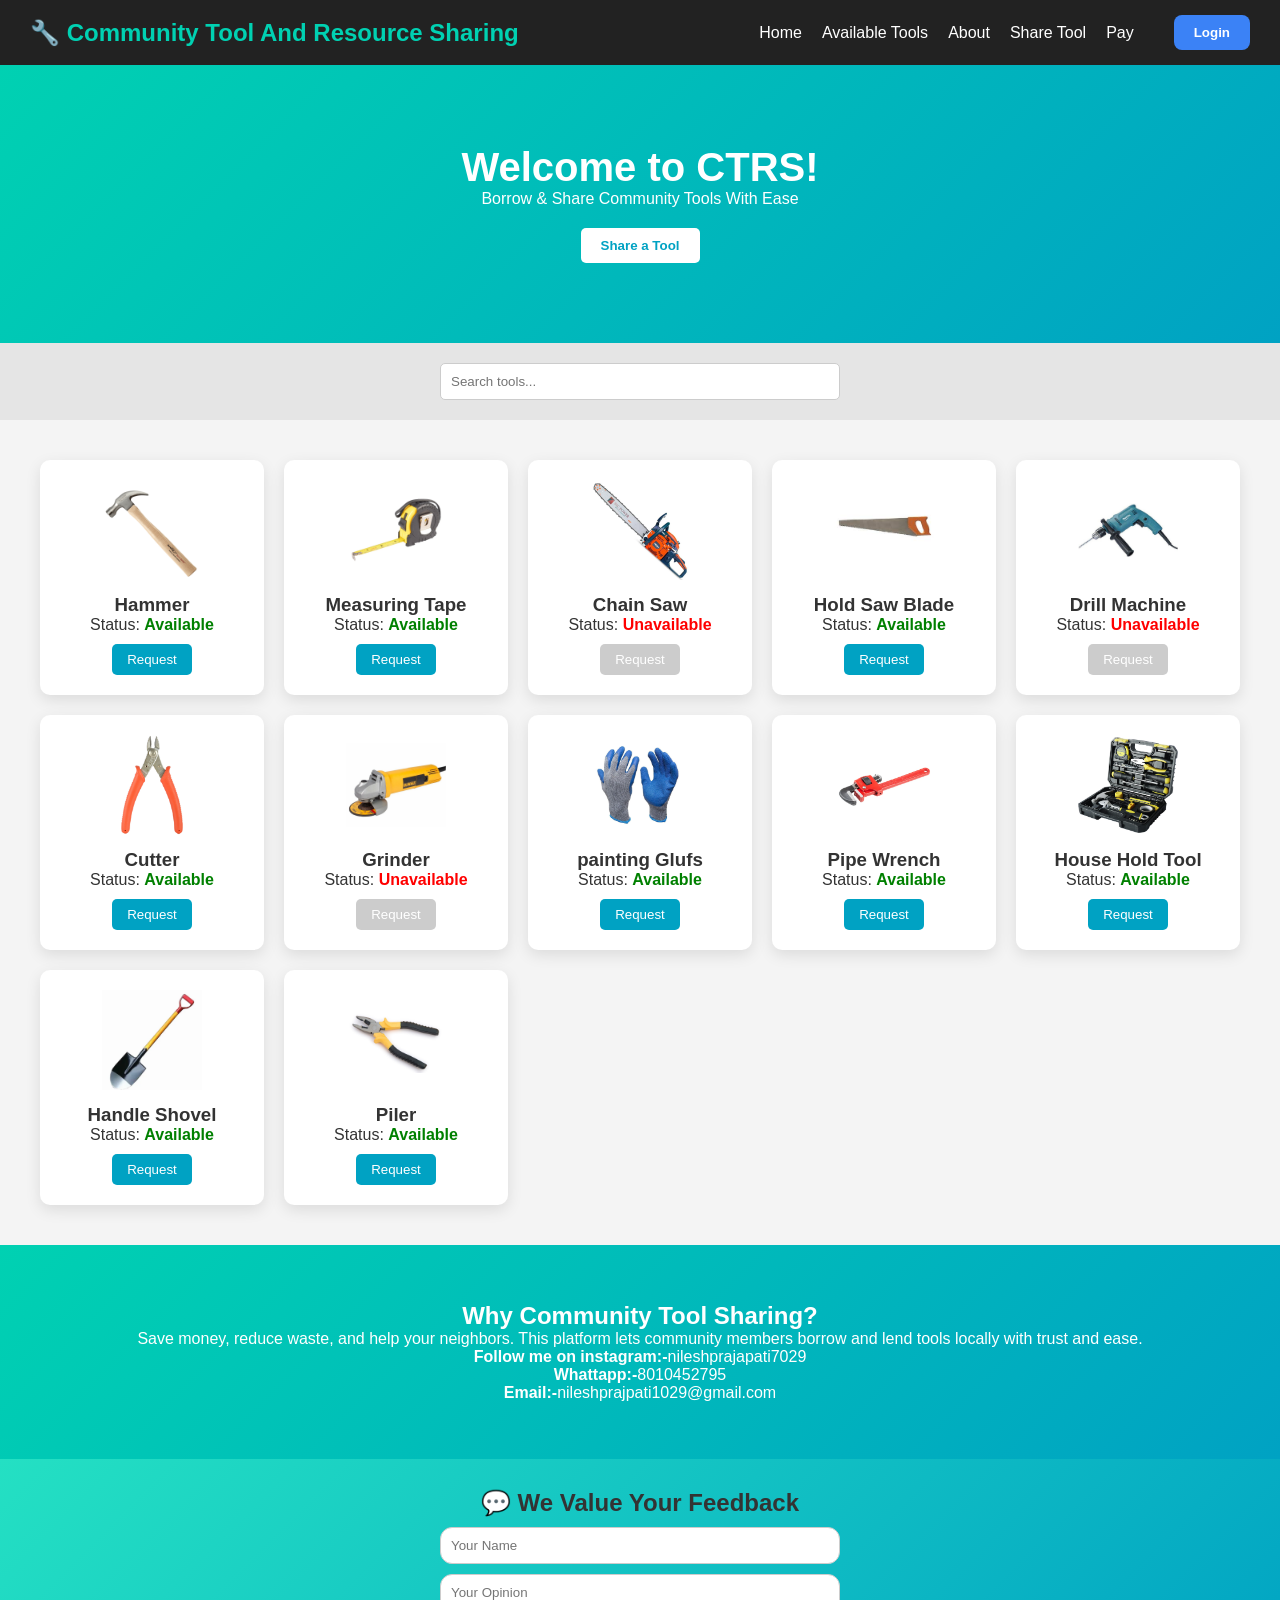
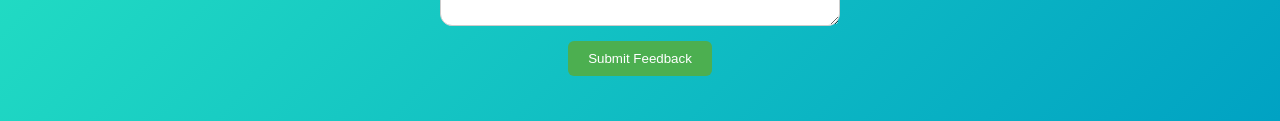
<file: index.html>
<!DOCTYPE html>
<html lang="en">
<head>
  <meta charset="UTF-8" />
  <meta name="viewport" content="width=device-width, initial-scale=1.0"/>
  <title>Community Tool Sharing</title>
<style>
  * {
  margin: 0;
  padding: 0;
  box-sizing: border-box;
  font-family: 'Segoe UI', sans-serif;
}

body {
  background: #f4f4f4;
  color: #333;
  overflow-x: hidden;
}

img {
  max-width: 100%;
  height: auto;
}

/* ================= NAVBAR ================= */
.navbar {
  background: #222;
  padding: 15px 30px;
  display: flex;
  justify-content: space-between;
  align-items: center;
  position: sticky;
  top: 0;
  z-index: 100;
  flex-wrap: wrap;
}

.navbar .logo {
  color: #00d1b2;
  font-size: 24px;
  font-weight: bold;
}

.nav-links {
  list-style: none;
  display: flex;
  align-items: center;
  flex-wrap: wrap;
}

.nav-links li {
  margin-left: 20px;
}

.nav-links a {
  color: #fff;
  text-decoration: none;
  transition: 0.3s;
}

.nav-links a:hover {
  color: #00d1b2;
}

/* ================= HERO ================= */
.hero {
  background: linear-gradient(135deg, #00d1b2, #00a2c3);
  color: white;
  padding: 80px 20px;
  text-align: center;
}

.hero h1 {
  font-size: 2.5rem;
}

.hero button {
  margin-top: 20px;
  padding: 10px 20px;
  border: none;
  background: #fff;
  color: #00a2c3;
  border-radius: 5px;
  font-weight: bold;
  cursor: pointer;
}

/* ================= FILTER ================= */
.filter {
  padding: 20px;
  text-align: center;
  background: #e5e5e5;
}

.filter input {
  padding: 10px;
  width: 90%;
  max-width: 400px;
  border-radius: 5px;
  border: 1px solid #ccc;
}

/* ================= TOOL LIST ================= */
.tool-list {
  display: grid;
  grid-template-columns: repeat(auto-fit, minmax(220px, 1fr));
  gap: 20px;
  padding: 40px;
}

/* FIXED: removed flex conflict */
.tool-container {
  display: grid;
  grid-template-columns: repeat(3, 1fr);
  gap: 20px;
  padding: 20px;
}

/* CARD */
.tool-card {
  background: #fff;
  border-radius: 10px;
  box-shadow: 0 5px 15px rgba(0,0,0,0.1);
  padding: 20px;
  text-align: center;
  transition: 0.3s;
}

.tool-card:hover {
  transform: translateY(-5px);
  box-shadow: 0 10px 20px rgba(0,0,0,0.15);
}

.tool-card img {
  width: 100px;
  height: 100px;
  object-fit: contain;
  margin-bottom: 10px;
}

/* STATUS */
.available {
  color: green;
  font-weight: bold;
}

.unavailable {
  color: red;
  font-weight: bold;
}

/* BUTTON */
.request-btn {
  margin-top: 10px;
  padding: 8px 15px;
  border: none;
  background: #00a2c3;
  color: #fff;
  border-radius: 5px;
  cursor: pointer;
}

.request-btn:disabled {
  background: #ccc;
  cursor: not-allowed;
}

/* ================= ABOUT ================= */
.about {
  background: linear-gradient(135deg, #00d1b2, #00a2c3);
  padding: 57px 20px;
  text-align: center;
  color: white;
}

/* ================= MODAL ================= */
.modal {
  display: none;
  position: fixed;
  top: 0;
  left: 0;
  width: 100%;
  height: 100%;
  background: rgba(0,0,0,0.5);
  justify-content: center;
  align-items: center;
}

.modal-content {
  background: white;
  padding: 30px;
  border-radius: 10px;
  width: 90%;
  max-width: 400px;
}

.modal-content input,
.modal-content textarea {
  width: 100%;
  padding: 10px;
  margin: 10px 0;
  border-radius: 5px;
  border: 1px solid #ccc;
}

.modal-content button {
  width: 100%;
  padding: 10px;
  background: #00a2c3;
  color: white;
  border: none;
  border-radius: 5px;
}

.close-btn {
  position: absolute;
  right: 20px;
  top: 15px;
  cursor: pointer;
  font-size: 24px;
  color: #333;
}

/* ================= FEEDBACK ================= */
.feedback {
  padding: 30px;
  background: linear-gradient(135deg, #24e0c3, #00a2c3);
  text-align: center;
}

/* FIXED: removed margin-left issues */
.feedback form input,
.feedback form textarea {
  width: 90%;
  max-width: 400px;
  padding: 10px;
  margin: 10px auto;
  display: block;
  border: 1px solid #ccc;
  border-radius: 12px;
}

.feedback button {
  padding: 10px 20px;
  margin: 15px auto;
  display: block;
  background: #4CAF50;
  color: white;
  border: none;
  border-radius: 6px;
  cursor: pointer;
}

.feedback button:hover {
  background: #45a049;
}

/* ================= RESPONSIVE ================= */

/* Tablet */
@media (max-width: 1024px) {
  .tool-list {
    grid-template-columns: repeat(2, 1fr);
    padding: 20px;
  }
}

/* Mobile */
@media (max-width: 768px) {

  .navbar {
    flex-direction: column;
    align-items: flex-start;
  }

  .nav-links {
    flex-direction: column;
    width: 100%;
    margin-top: 10px;
  }

  .nav-links li {
    margin: 10px 0;
  }

  .hero h1 {
    font-size: 1.8rem;
  }

  .tool-list {
    grid-template-columns: 1fr;
    padding: 15px;
  }

  .tool-card img {
    width: 80px;
    height: 80px;
  }
}

/* Small Mobile */
@media (max-width: 480px) {
  .hero {
    padding: 50px 15px;
  }

  .about {
    padding: 30px 15px;
  }
}
</style>
</head>
<body>

  <!-- Navigation -->
  <header>
    <nav class="navbar">
      <div class="logo">🔧 Community Tool And Resource Sharing </div>
      <ul class="nav-links">
        <li><a href="#home">Home</a></li>
        <li><a href="#tools">Available Tools</a></li>
        <li><a href="#about">About</a></li>
        <li><a href="register.html?next=share">Share Tool</a></li>
        <li><a href="payment.html?next=share">Pay</a></li>
        <button onclick="window.location.href='login.html'"loginUser()
        style="padding:10px 20px; border:none; border-radius:8px; margin-left:40px;
        background-color:#3b82f6;color:white; font-weight:bold; cursor:pointer;">
        Login
</button>
      </ul>
    </nav>
  </header>

  <!-- Hero Section -->
  <section id="home" class="hero">
    <h1>Welcome to CTRS!</h1>
    <p>Borrow & Share Community Tools With Ease</p>
    <button onclick="handleShareClick()">Share a Tool</button>
  </section>

</script>
  <!-- Tool Filter -->
  <section class="filter">
    <input type="text" id="searchBar" placeholder="Search tools..." oninput="filterTools()" />
  </section>

  <!-- Tool List -->
  <section id="tools" class="tool-list">
    <div class="tool-card">
      <img src="project tool images\prod_surestrike_nail_hammers_MRW16C_01_2000x2000.png" alt="Hammer" />
      <h3>Hammer</h3>
      <p>Status: <span class="available">Available</span></p>
      <button class="request-btn" onclick="window.location.href='user_detials.html'">Request</button>
    </div>
    <div class="tool-card">
      <img src="project tool images\measuring tape.webp" alt="Measuring Tape" />
      <h3>Measuring Tape</h3>
      <p>Status: <span class="available">Available</span></p>
      <button class="request-btn" onclick="window.location.href='user_detials.html'">Request</button>
    </div>
    <div class="tool-card">
      <img src="project tool images\5g2MCU6i1t1ln-xxlarge.webp" alt="Chain Saw " />
      <h3>Chain Saw</h3>
      <p>Status: <span class="unavailable">Unavailable</span></p>
      <button class="request-btn" disabled>Request</button>
    </div>
    <div class="tool-card">
      <img src="project tool images\images (1).jpg" alt="Hold Saw Blade " />
      <h3>Hold Saw Blade</h3>
      <p>Status: <span class="available">Available</span></p>
      <button class="request-btn" onclick="window.location.href='user_detials.html'">Request</button>

    </div>
    <div class="tool-card">
      <img src="project tool images\m0801b.jpg" alt="Drill Machine" />
      <h3>Drill Machine</h3>
      <p>Status: <span class="unavailable">Unavailable</span></p>
      <button class="request-btn" disabled>Request</button>
    </div>
    <div class="tool-card">
      <img src="project tool images\71zuvhcSVsL.jpg" alt="Cutter" />
      <h3>Cutter</h3>
      <p>Status: <span class="available">Available</span></p>
      <button class="request-btn" onclick="window.location.href='user_detials.html'">Request</button>
    </div>
    <div class="tool-card">
      <img src="project tool images\DW801-IN01_4.webp" alt="Grinder" />
      <h3>Grinder</h3>
      <p>Status: <span class="unavailable">Unavailable</span></p>
      <button class="request-btn" disabled>Request</button>
    </div>
    <div class="tool-card">
      <img src="project tool images\industrial-painting-hand-gloves.jpg" alt="Painting Glufs" />
      <h3>painting Glufs </h3>
      <p>Status: <span class="available">Available</span></p>
      <button class="request-btn" onclick="window.location.href='user_detials.html'">Request</button>
    </div>
    <div class="tool-card">
      <img src="project tool images\pipe wrench.webp" alt="Pipe Wrench" />
      <h3>Pipe Wrench</h3>
      <p>Status: <span class="available">Available</span></p>
      <button class="request-btn" onclick="window.location.href='user_detials.html'">Request</button>
    </div>
    <div class="tool-card">
      <img src="project tool images\house hold tool.jpg" alt="House hold Tool" />
      <h3>House Hold Tool</h3>
      <p>Status: <span class="available">Available</span></p>
      <button class="request-btn" onclick="window.location.href='user_detials.html'">Request</button>
    </div>
       <div class="tool-card">
      <img src="project tool images\handle shovels.webp" alt="Handle Shovel" />
      <h3>Handle Shovel</h3>
      <p>Status: <span class="available">Available</span></p>
      <button class="request-btn" onclick="window.location.href='user_detials.html'">Request</button>
    </div>
        <div class="tool-card">
      <img src="project tool images\piler.jpg" alt="Piler" />
      <h3>Piler</h3>
      <p>Status: <span class="available">Available</span></p>
      <button class="request-btn" onclick="window.location.href='user_detials.html'">Request</button>
    </div>
  </section>

  <!-- About Section -->
  <section id="about" class="about">
   <h2>Why Community Tool Sharing?</h2>

    <p>
      Save money, reduce waste, and help your neighbors. This platform lets community members borrow and lend tools locally with trust and ease.<br>

    <b>Follow me on instagram:-</b>nileshprajapati7029<br>
    <b> Whattapp:-</b>8010452795<br>
    <b>Email:-</b>nileshprajpati1029@gmail.com<br>
    </p>
  </section>
  <!-- Feedback Form -->
  <section id="feedback" class="feedback">
    <h2>💬 We Value Your Feedback</h2>
    <form id="feedbackForm">
      <input type="text" id="feedbackName" placeholder="Your Name" required />
      <textarea id="feedbackOpinion" placeholder="Your Opinion" required></textarea>
      <button type="submit">Submit Feedback</button>
    </form>
    <p id="feedbackMessage" style="color:green; font-weight:bold; margin-top:10px;"></p>
  </section>

  <!-- Share Tool Modal -->
  <div id="toolModal" class="modal" style="display: none;">
    <div class="modal-content">
      <span class="close-btn" onclick="closeModal()">×</span>
      <h2>Share Your Tool</h2>
      <form id="shareForm">
        <input type="text" placeholder="Tool Name" required />
        <input type="text" placeholder="Condition (e.g., Good, New)" required />
        <textarea placeholder="Description (Optional)"></textarea>
        <button type="submit">Submit</button>
      </form>
    </div>
  </div>

  <!-- JavaScript Logic -->

  <script>
    // Simulated login status — replace with real session/cookie check
    const isLoggedIn = localStorage.getItem("isLoggedIn") === "true";
    // Change this to true to simulate a logged-in user

    function handleShareClick() {
      if (!isLoggedIn) {
        window.location.href = "register.html?next=share";
      } else {
        openModal();
      }
    }

    function openModal() {
      document.getElementById("toolModal").style.display = "block";
    }

    function closeModal() {
      document.getElementById("toolModal").style.display = "none";
    }

    // Check if redirected from register with ?next=share
    window.onload = function () {
      const params = new URLSearchParams(window.location.search);
      if (params.get("next") === "share" && isLoggedIn) {
        openModal();
      }
    }

    // Placeholder for search
    function filterTools() {
      const input = document.getElementById("searchBar").value.toLowerCase();
      const tools = document.querySelectorAll(".tool-card");
      tools.forEach(tool => {
        const name = tool.querySelector("h3").textContent.toLowerCase();
        tool.style.display = name.includes(input) ? "block" : "none";
      });
    }
    document.getElementById("feedbackForm").addEventListener("submit", function(e) {
  e.preventDefault();
  document.getElementById("feedbackMessage").textContent = "Thank you for your feedback!";
  this.reset();
});
<!----Login Button-->

function loginUser() {
  alert("Login Successful!");
  window.location.href = "index.html"; // Redirect to homepage after login
}
  </script>

</body>
</html>
</file>
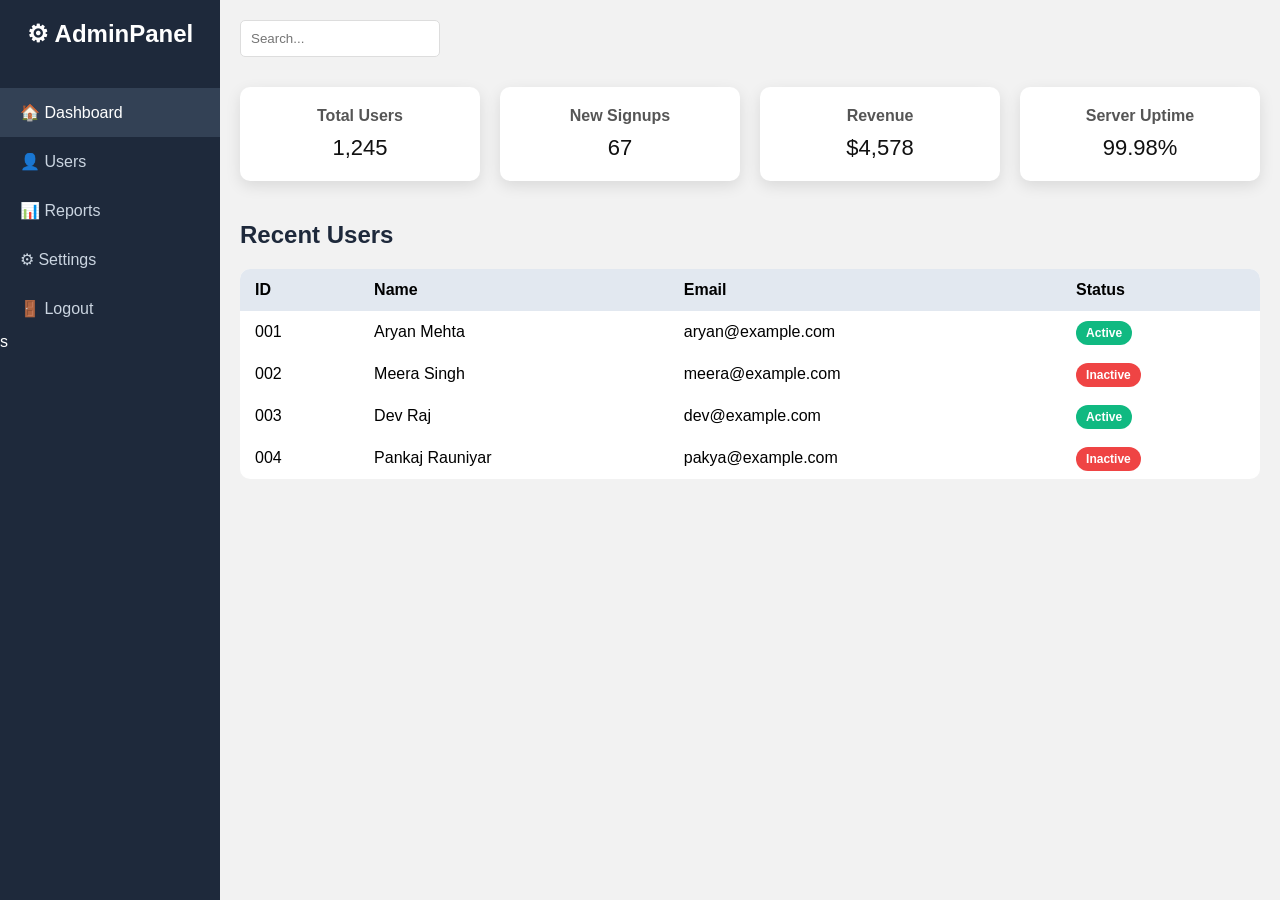
<file: admin panel.html>
<!DOCTYPE html>
<html lang="en">
<head>
  <meta charset="UTF-8" />
  <meta name="viewport" content="width=device-width, initial-scale=1.0"/>
  <title>Admin Dashboard Panel</title>
  <link rel="stylesheet" href="admin.css" />
  <script src="adminscript.js" defer></script>
</head>
<body>
  <div class="container">
    <aside class="sidebar">
      <div class="logo">⚙ AdminPanel</div>
      <nav>
        <a href="#" class="active">🏠 Dashboard</a>
        <a href="#">👤 Users</a>
        <a href="#">📊 Reports</a>
        <a href="#">⚙ Settings</a>
        <a href="#">🚪 Logout</a>s
      </nav>
    </aside>

    <main class="main-content">
      <header>
        <button class="toggle-btn" onclick="toggleSidebar()">☰</button>
        <input type="text" placeholder="Search..." class="search-input" />
      </header>

      <section class="dashboard">
        <div class="card">
          <h3>Total Users</h3>
          <p>1,245</p>
        </div>
        <div class="card">
          <h3>New Signups</h3>
          <p>67</p>
        </div>
        <div class="card">
          <h3>Revenue</h3>
          <p>$4,578</p>
        </div>
        <div class="card">
          <h3>Server Uptime</h3>
          <p>99.98%</p>
        </div>
      </section>

      <section class="table-section">
        <h2>Recent Users</h2>
        <table>
          <thead>
            <tr>
              <th>ID</th>
              <th>Name</th>
              <th>Email</th>
              <th>Status</th>
            </tr>
          </thead>
          <tbody>
            <tr>
              <td>001</td>
              <td>Aryan Mehta</td>
              <td>aryan@example.com</td>
              <td><span class="status active">Active</span></td>
            </tr>
            <tr>
              <td>002</td>
              <td>Meera Singh</td>
              <td>meera@example.com</td>
              <td><span class="status inactive">Inactive</span></td>
            </tr>
            <tr>
              <td>003</td>
              <td>Dev Raj</td>
              <td>dev@example.com</td>
              <td><span class="status active">Active</span></td>
            </tr>
            <tr>
              <td>004</td>
              <td>Pankaj Rauniyar </td>
              <td>pakya@example.com</td>
              <td><span class="status inactive">Inactive</span></td>
            </tr>
          </tbody>
        </table>
      </section>
    </main>
  </div>
</body>
</html>
</file>
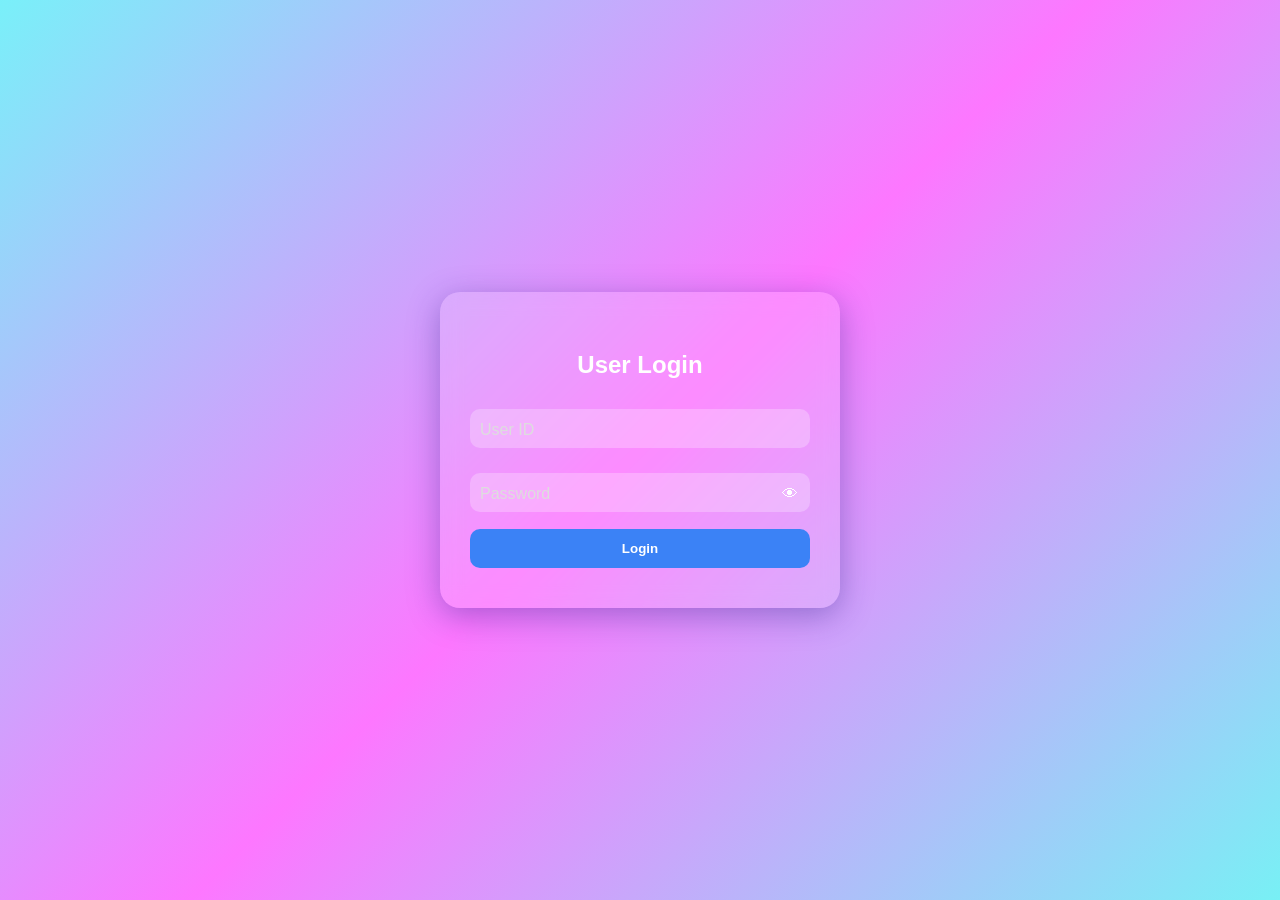
<file: login.html>
<!DOCTYPE html>
<html lang="en">
<head>
  <meta charset="UTF-8" />
  <meta name="viewport" content="width=device-width, initial-scale=1.0"/>
  <title>Login Portal</title>
  <style>
    * {
      box-sizing: border-box;
      font-family: 'Segoe UI', sans-serif;
    }

    body {
      background: linear-gradient(135deg, #79f0f9, #fd77ff, #78f0f5);
      height: 100vh;
      display: flex;
      justify-content: center;
      align-items: center;
      margin: 0;
    }

    .login-card {
      background: rgba(255, 255, 255, 0.15);
      border-radius: 20px;
      padding: 40px 30px;
      width: 100%;
      max-width: 400px;
      box-shadow: 0 8px 32px rgba(31, 38, 135, 0.37);
      backdrop-filter: blur(10px);
      color: #fff;
    }

    .login-card h2 {
      text-align: center;
      margin-bottom: 30px;
      color: #fff;
    }

    .input-group {
      position: relative;
      margin-bottom: 25px;
    }

    .input-group input {
      width: 100%;
      padding: 12px 10px;
      border: none;
      outline: none;
      border-radius: 10px;
      background: rgba(255, 255, 255, 0.25);
      color: #fff;
    }

    .input-group label {
      position: absolute;
      top: 12px;
      left: 10px;
      color: #ddd;
      pointer-events: none;
      transition: 0.3s ease;
    }

    .input-group input:focus + label,
    .input-group input:not(:placeholder-shown) + label {
      top: -10px;
      left: 8px;
      font-size: 12px;
      background: #66a6ff;
      padding: 2px 6px;
      border-radius: 4px;
    }

    .toggle-password {
      position: absolute;
      right: 12px;
      top: 12px;
      cursor: pointer;
      color: #fff;
    }

    .btn-login, .btn-logout {
      width: 100%;
      padding: 12px;
      background-color: #3b82f6;
      border: none;
      border-radius: 10px;
      color: white;
      font-weight: bold;
      cursor: pointer;
      transition: 0.3s ease;
      margin-top: 10px;
    }

    .btn-login:hover, .btn-logout:hover {
      background-color: #2563eb;
    }

    .error-msg {
      color: yellow;
      font-size: 12px;
      margin-top: -18px;
      margin-bottom: 15px;
    }

    @media (max-width: 480px) {
      .login-card {
        padding: 30px 20px;
      }
    }
  </style>
</head>
<body>
  <div class="login-card" id="loginSection">
    <h2>User Login</h2>
    <form id="loginForm">
      <div class="input-group">
        <input type="text" id="userid" placeholder=" " required />
        <label for="userid">User ID</label>
      </div>

      <div class="input-group">
        <input type="password" id="password" placeholder=" " required />
        <label for="password">Password</label>
        <span class="toggle-password" onclick="togglePassword()">👁</span>
      </div>

      <p id="errorMsg" class="error-msg"></p>
      <button type="submit" class="btn-login">Login</button>
    </form>
  </div>

  <div class="login-card" id="logoutSection" style="display:none;">
    <h2>Welcome Back 👋</h2>
    <p style="text-align:center;">You are logged in successfully!</p>
    <button class="btn-logout" onclick="logout()">Logout</button>
  </div>

  <script>
    const loginForm = document.getElementById('loginForm');
    const errorMsg = document.getElementById('errorMsg');
    const loginSection = document.getElementById('loginSection');
    const logoutSection = document.getElementById('logoutSection');

    // Check login state on page load
    window.onload = () => {
      if (localStorage.getItem("isLoggedIn") === "true") {
        loginSection.style.display = "none";
        logoutSection.style.display = "block";
      } else {
        loginSection.style.display = "block";
        logoutSection.style.display = "none";
      }
    };

    // Handle login form submission
    loginForm.addEventListener('submit', function (e) {
      e.preventDefault();
      const userid = document.getElementById('userid').value;
      const password = document.getElementById('password').value;

      if (userid.trim() === "" || password.trim() === "") {
        errorMsg.textContent = "Please fill all fields!";
      } else if (password.length < 6) {
        errorMsg.textContent = "Password must be at least 6 characters long.";
      } else {
        errorMsg.textContent = "";
        alert("Login successful!");
        localStorage.setItem("isLoggedIn", "true");
        loginSection.style.display = "none";
        logoutSection.style.display = "block";
      }
    });

    function togglePassword() {
      const passwordInput = document.getElementById('password');
      passwordInput.type = passwordInput.type === "password" ? "text" : "password";
    }

    function logout() {
      localStorage.removeItem("isLoggedIn");
      alert("You have been logged out.");
      loginSection.style.display = "block";
      logoutSection.style.display = "none";
    }
  </script>
</body>
</html>
</file>
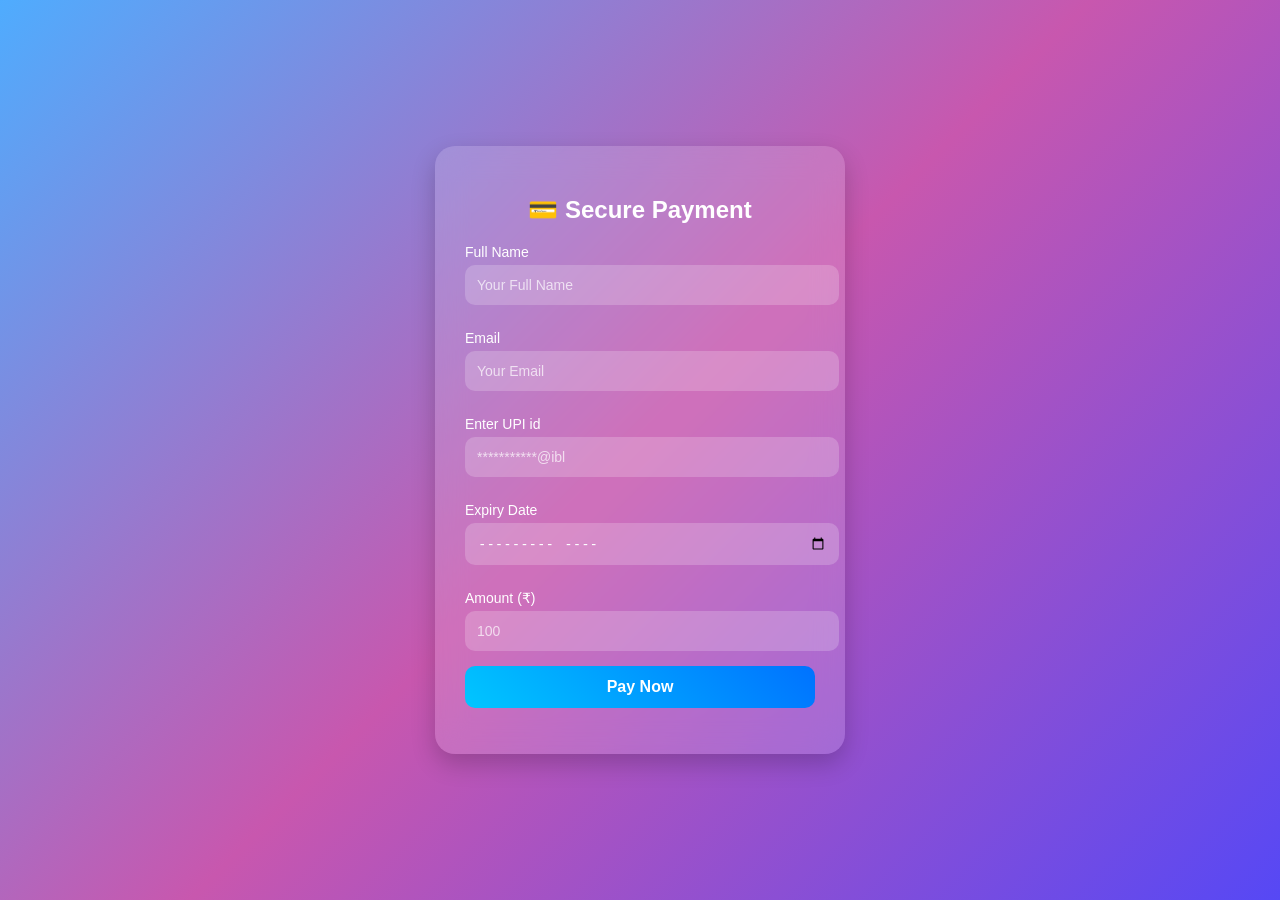
<file: payment.html>
<!DOCTYPE html>
<html lang="en">
<head>
  <meta charset="UTF-8">
  <meta name="viewport" content="width=device-width, initial-scale=1.0">
  <title>Payment Gateway</title>
  <style>
    body {
      margin: 0;
      padding: 0;
      font-family: "Poppins", sans-serif;
      background: linear-gradient(135deg, #4facfe, #c857ae, #5648f5);
      height: 100vh;
      display: flex;
      justify-content: center;
      align-items: center;
    }

    .payment-container {
      background: rgba(255, 255, 255, 0.15);
      backdrop-filter: blur(15px);
      padding: 30px;
      border-radius: 20px;
      width: 350px;
      box-shadow: 0 10px 25px rgba(0,0,0,0.2);
      color: #fff;
      animation: fadeIn 0.8s ease-in-out;
    }

    .payment-container h2 {
      text-align: center;
      margin-bottom: 20px;
      font-size: 24px;
      color: #fff;
    }

    .payment-container label {
      display: block;
      margin: 10px 0 5px;
      font-size: 14px;
    }

    .payment-container input {
      width: 100%;
      padding: 12px;
      border: none;
      border-radius: 10px;
      margin-bottom: 15px;
      outline: none;
      background: rgba(255,255,255,0.2);
      color: #fff;
      font-size: 14px;
    }

    .payment-container input::placeholder {
      color: rgba(255,255,255,0.7);
    }

    .payment-container button {
      width: 100%;
      padding: 12px;
      background: #00c6ff;
      background: linear-gradient(45deg, #00c6ff, #0072ff);
      border: none;
      border-radius: 10px;
      font-size: 16px;
      font-weight: bold;
      color: #fff;
      cursor: pointer;
      transition: transform 0.2s ease;
    }

    .payment-container button:hover {
      transform: translateY(-3px);
      box-shadow: 0 5px 15px rgba(0,0,0,0.3);
    }

    #paymentStatus {
      margin-top: 15px;
      text-align: center;
      font-weight: bold;
    }

    @keyframes fadeIn {
      from { opacity: 0; transform: translateY(20px); }
      to { opacity: 1; transform: translateY(0); }
    }
  </style>
</head>
<body>
  <div class="payment-container">
    <h2>💳 Secure Payment</h2>
    <form id="paymentForm">
      <label>Full Name</label>
      <input type="text" name="name" placeholder="Your Full Name" required>

      <label>Email</label>
      <input type="email" name="email" placeholder="Your Email" required>

      <label>Enter UPI id</label>
      <input type="text" name="UPI id" maxlength="16" placeholder="***********@ibl" required>

      <label>Expiry Date</label>
      <input type="month" name="expiry" required>

      <label>Amount (₹)</label>
      <input type="number" name="amount" id="amount" maxlength="5" placeholder="100" required >

      <button type="submit" >Pay Now</button>
    </form>

    <p id="paymentStatus"></p>
  </div>

  <script>
    document.getElementById("paymentForm").onsubmit = async function(e){
      e.preventDefault();

      const formData = {
        name: e.target.name.value,
        email: e.target.email.value,
         upiid: e.target.upiid.value,
        expiry: e.target.expiry.value,
        cvv: e.target.cvv.value,
        amount: e.target.amount.value
      };

      const res = await fetch("http://localhost:5000/api/payment", {
        method: "POST",
        headers: { "Content-Type": "application/json" },
        body: JSON.stringify(formData)
      });

      const data = await res.json();
      const status = document.getElementById("paymentStatus");
      
      if(data.success){
        status.style.color = "lightgreen";
        status.innerText = "✅ " + data.message;
        setTimeout(() => window.location.href = "index.html#transactions", 1500);
      } else {
        status.style.color = "red";
        status.innerText = "❌ " + data.message;
      }
    };
  </script>
</body>
</html>
</file>
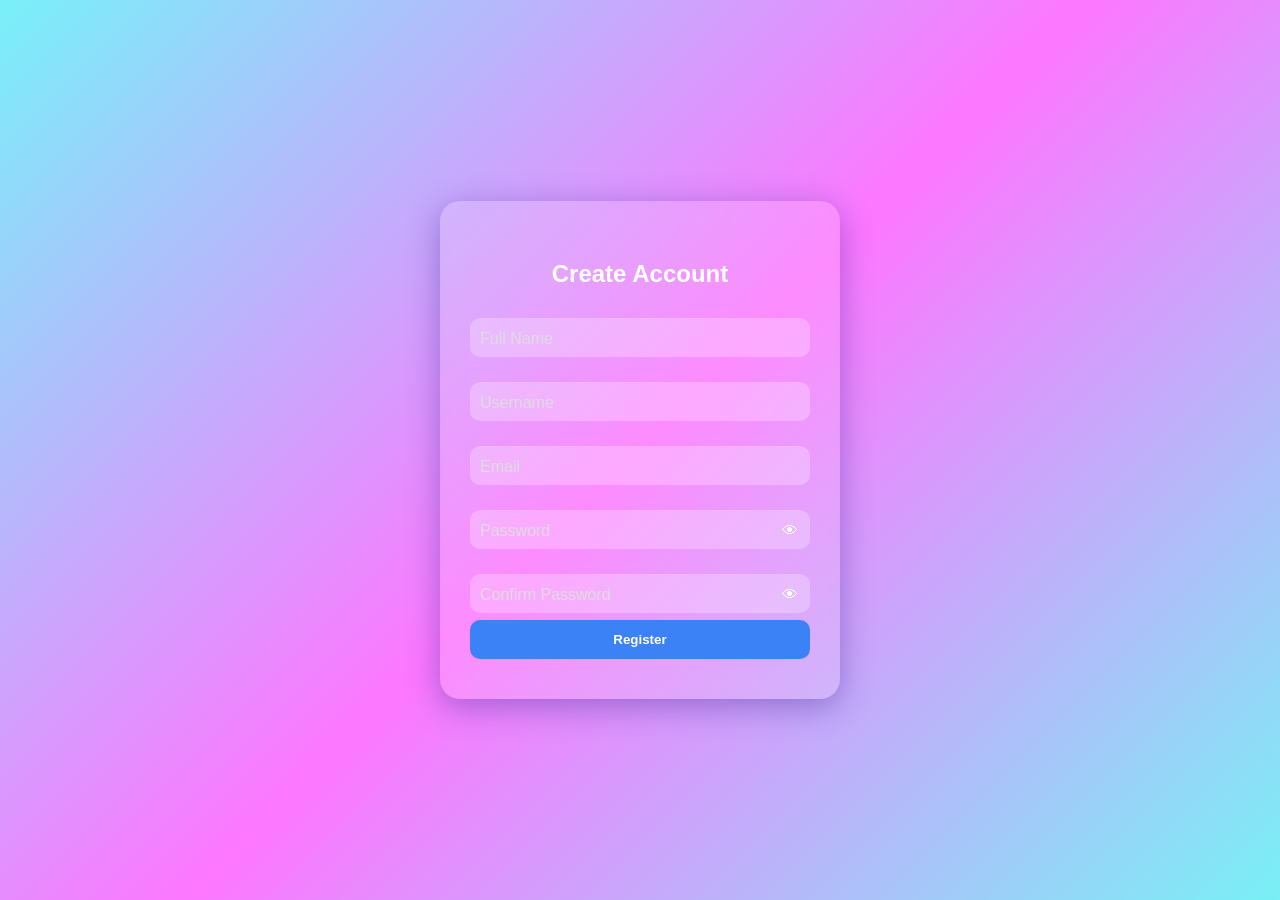
<file: register.html>
<!DOCTYPE html>
<html lang="en">
<head>
  <meta charset="UTF-8" />
  <meta name="viewport" content="width=device-width, initial-scale=1.0"/>
  <title>Advanced Register Portal</title>
  <style>
    * {
      box-sizing: border-box;
      font-family: 'Segoe UI', sans-serif;
    }

    body {
      background: linear-gradient(135deg, #79f0f9, #fd77ff,#78f0f5);
      height: 100vh;
      display: flex;
      justify-content: center;
      align-items: center;
      margin: 0;
    }

    .register-card {
      background: rgba(255, 255, 255, 0.15);
      border-radius: 20px;
      padding: 40px 30px;
      width: 100%;
      max-width: 400px;
      box-shadow: 0 8px 32px rgba(31, 38, 135, 0.37);
      backdrop-filter: blur(10px);
      color: #fff;
    }

    .register-card h2 {
      text-align: center;
      margin-bottom: 30px;
      color: #fff;
    }

    .input-group {
      position: relative;
      margin-bottom: 25px;
    }

    .input-group input {
      width: 100%;
      padding: 12px 10px;
      border: none;
      outline: none;
      border-radius: 10px;
      background: rgba(255, 255, 255, 0.25);
      color: #fff;
    }

    .input-group label {
      position: absolute;
      top: 12px;
      left: 10px;
      color: #ddd;
      pointer-events: none;
      transition: 0.3s ease;
    }

    .input-group input:focus + label,
    .input-group input:not(:placeholder-shown) + label {
      top: -10px;
      left: 8px;
      font-size: 12px;
      background: #66a6ff;
      padding: 2px 6px;
      border-radius: 4px;
    }

    .toggle-password {
      position: absolute;
      right: 12px;
      top: 12px;
      cursor: pointer;
      color: #fff;
    }
 
    .btn-register {
      width: 100%;
      padding: 12px;
      background-color: #3b82f6;
      border: none;
      border-radius: 10px;
      color: white;
      font-weight: bold;
      cursor: pointer;
      transition: 0.3s ease;
    }

    .btn-register:hover {
      background-color: #2563eb;
    }

    .error-msg {
      color: yellow;
      font-size: 12px;
      margin-top: -18px;
      margin-bottom: 15px;
    }

    @media (max-width: 480px) {
      .register-card {
        padding: 30px 20px;
      }
    }
  </style>
</head>
<body>
  <div class="register-card">
    <h2>Create Account</h2>
    <form id="registerForm">
            <div class="input-group">
        <input type="text" id="fullname" placeholder=" " required />
        <label for="Fullname">Full Name</label>
      </div>
      <div class="input-group">
        <input type="text" id="username" placeholder=" " required />
        <label for="username">Username</label>
      </div>

      <div class="input-group">
        <input type="email" id="email" placeholder=" " required />
        <label for="email">Email</label>
      </div>

      <div class="input-group">
        <input type="password" id="password" placeholder=" " required />
        <label for="password">Password</label>
        <span class="toggle-password" onclick="togglePassword()">👁</span>
      </div>

      <div class="input-group">
        <input type="password" id="confirmPassword" placeholder=" " required />
        <label for="confirmPassword">Confirm Password</label>
        <span class="toggle-password" onclick="toggleConfirmPassword()">👁</span>
      </div>

      <p id="errorMsg" class="error-msg"></p>
      <button type="submit" class="btn-register">Register</button>

    </form>
  </div>

  <script>
    const form = document.getElementById('registerForm');
    const errorMsg = document.getElementById('errorMsg');

    form.addEventListener('submit', function (e) {
      e.preventDefault();
      const pass = document.getElementById('password').value;
      const confirm = document.getElementById('confirmPassword').value;

      if (pass.length < 6) {
        errorMsg.textContent = "Password must be at least 6 characters long.";
      } else if (pass !== confirm) {
        errorMsg.textContent = "Passwords do not match!";
      } else {
        errorMsg.textContent = "";
        alert("Registered successfully!");
        window.location.href = "index.html",
        localStorage.setItem("isLoggedIn", "true");

      }
    });

    function togglePassword() {
      const passwordInput = document.getElementById('password');
      if (passwordInput.type === "password") {
        passwordInput.type = "text";
      } else {
        passwordInput.type = "password";
      }
    }
    function toggleConfirmPassword() {
  const confirmInput = document.getElementById("confirmPassword");
  confirmInput.type = confirmInput.type === "password" ? "text" : "password";
}

  </script>
</body>
</html>
</file>
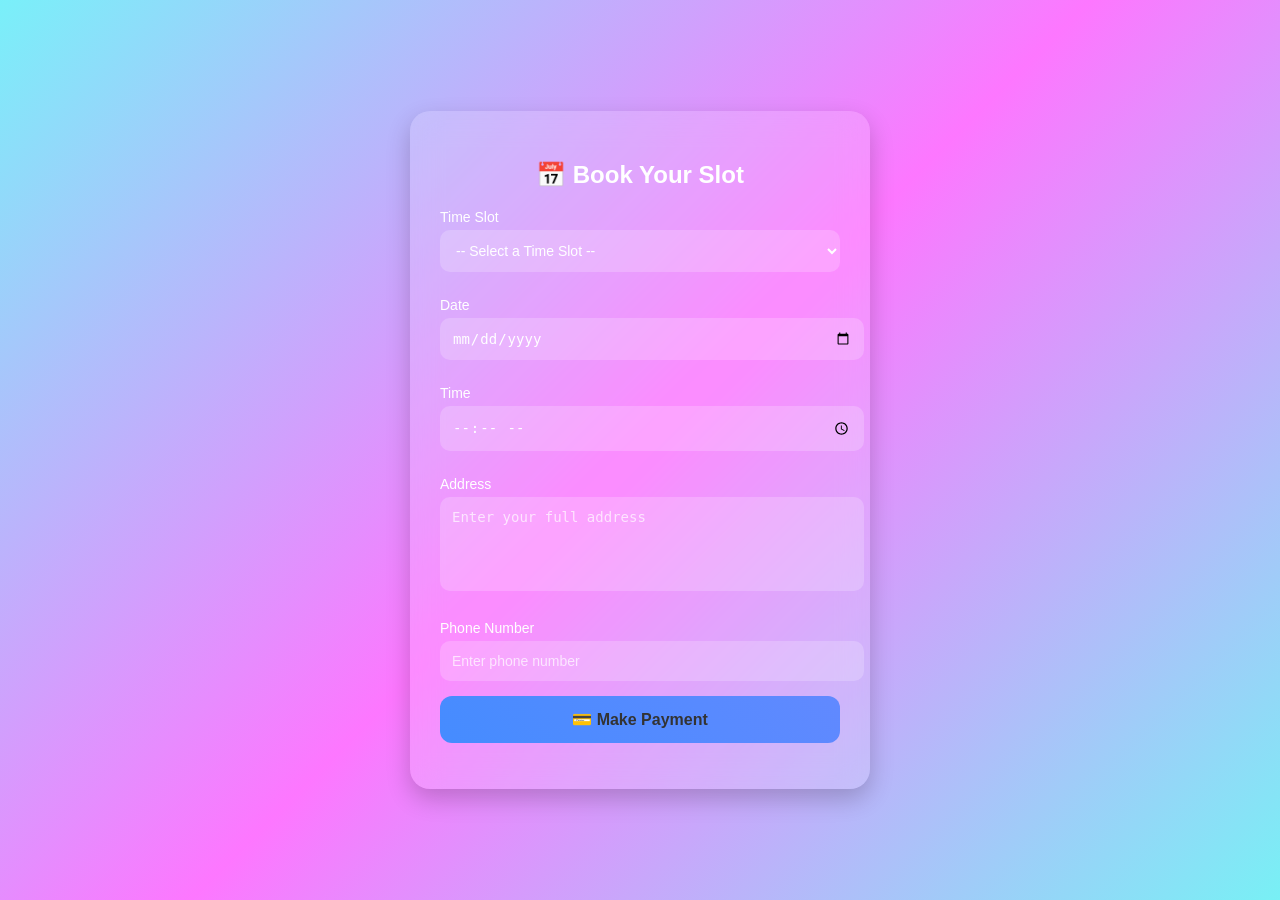
<file: user_detials.html>
<!DOCTYPE html>
<html lang="en">
<head>
  <meta charset="UTF-8">
  <meta name="viewport" content="width=device-width, initial-scale=1.0">
  <title>Booking & Payment</title>
  <style>
    body {
      margin: 0;
      padding: 0;
      font-family: "Poppins", sans-serif;
      background: linear-gradient(135deg, #79f0f9, #fd77ff,#78f0f5);
      height: 100vh;
      display: flex;
      justify-content: center;
      align-items: center;
    }

    .booking-container {
      background: rgba(255, 255, 255, 0.15);
      backdrop-filter: blur(15px);
      padding: 30px;
      border-radius: 20px;
      width: 400px;
      box-shadow: 0 10px 25px rgba(0,0,0,0.2);
      color: #fff;
      animation: fadeIn 0.8s ease-in-out;
    }

    .booking-container h2 {
      text-align: center;
      margin-bottom: 20px;
      font-size: 24px;
      color: #fff;
    }

    .booking-container label {
      display: block;
      margin: 10px 0 5px;
      font-size: 14px;
    }

    .booking-container input,
    .booking-container select,
    .booking-container textarea {
      width: 100%;
      padding: 12px;
      border: none;
      border-radius: 10px;
      margin-bottom: 15px;
      outline: none;
      background: rgba(255,255,255,0.2);
      color: #fff;
      font-size: 14px;
    }

    .booking-container input::placeholder,
    .booking-container textarea::placeholder {
      color: rgba(255,255,255,0.7);
    }

    .booking-container textarea {
      resize: none;
      height: 70px;
    }

    .booking-container button {
      width: 100%;
      padding: 14px;
      background: linear-gradient(45deg, #458cff, #6189ff);
      border: none;
      border-radius: 12px;
      font-size: 16px;
      font-weight: bold;
      color: #333;
      cursor: pointer;
      transition: transform 0.2s ease;
      display: block;
      margin: 0 auto;
    }

    .booking-container button:hover {
      transform: translateY(-3px);
      box-shadow: 0 5px 15px rgba(0,0,0,0.3);
    }

    #bookingStatus {
      margin-top: 15px;
      text-align: center;
      font-weight: bold;
    }

    @keyframes fadeIn {
      from { opacity: 0; transform: translateY(20px); }
      to { opacity: 1; transform: translateY(0); }
    }
  </style>
</head>
<body>
  <div class="booking-container">
    <h2>📅 Book Your Slot</h2>
    <form id="bookingForm">

      <label>Time Slot</label>
      <select name="timeSlot" required>
        <option value="">-- Select a Time Slot --</option>
        <option value="morning">Morning (9 AM - 12 PM)</option>
        <option value="afternoon">Afternoon (12 PM - 3 PM)</option>
        <option value="evening">Evening (3 PM - 6 PM)</option>
        <option value="night">Night (6 PM - 9 PM)</option>
      </select>

      <label>Date</label>
      <input type="date" name="date" required>

      <label>Time</label>
      <input type="time" name="time" required>

      <label>Address</label>
      <textarea name="address" placeholder="Enter your full address" required></textarea>

      <label>Phone Number</label>
      <input type="tel" name="phone" placeholder="Enter phone number" maxlength="10" required>

      <button type="submit"><a herf="payment.html">💳 Make Payment</a></button>
    </form>

    <p id="bookingStatus"></p>
  </div>

  <script>
    document.getElementById("bookingForm").onsubmit = async function(e){
      e.preventDefault();

      const formData = {
        timeSlot: e.target.timeSlot.value,
        date: e.target.date.value,
        time: e.target.time.value,
        address: e.target.address.value,
        phone: e.target.phone.value
      };

      // For now, just show confirmation 
      const status = document.getElementById("bookingStatus");
      status.style.color = "lightgreen";
      status.innerText = "✅ Booking successful! Redirecting to payment...";

      setTimeout(() => {
        // Redirect to payment page
        window.location.href = "payment.html";
      }, 2000);
    };
  </script>
</body>
</html>
</file>
<file: admin.css>
* {
  box-sizing: border-box;
  margin: 0;
  padding: 0;
  font-family: 'Segoe UI', sans-serif;
}

body {
  background: #f2f2f2;
  display: flex;
  height: 100vh;
}

.container {
  display: flex;
  width: 100%;
}

.sidebar {
  width: 220px;
  background: #1e293b;
  color: white;
  min-height: 100vh;
  transition: 0.3s ease;
  padding-top: 20px;
  position: fixed;
  left: 0;
}

.sidebar .logo {
  font-size: 24px;
  font-weight: bold;
  text-align: center;
  margin-bottom: 40px;
}

.sidebar nav a {
  display: block;
  padding: 15px 20px;
  color: #cbd5e1;
  text-decoration: none;
  transition: 0.3s;
}

.sidebar nav a:hover,
.sidebar nav a.active {
  background: #334155;
  color: white;
}

.main-content {
  margin-left: 220px;
  padding: 20px;
  width: 100%;
  transition: 0.3s;
}

header {
  display: flex;
  justify-content: space-between;
  align-items: center;
}

.toggle-btn {
  display: none;
  font-size: 24px;
  background: none;
  border: none;
  cursor: pointer;
}

.search-input {
  padding: 10px;
  border-radius: 5px;
  border: 1px solid #ddd;
  width: 200px;
}

.dashboard {
  display: grid;
  grid-template-columns: repeat(auto-fit, minmax(160px, 1fr));
  gap: 20px;
  margin-top: 30px;
}

.card {
  background: white;
  padding: 20px;
  border-radius: 10px;
  box-shadow: 0 5px 15px rgba(0,0,0,0.1);
  text-align: center;
}

.card h3 {
  font-size: 16px;
  color: #555;
}

.card p {
  font-size: 22px;
  margin-top: 10px;
  color: #111;
}

.table-section {
  margin-top: 40px;
}

.table-section h2 {
  margin-bottom: 20px;
  color: #1e293b;
}

table {
  width: 100%;
  border-collapse: collapse;
  background: white;
  border-radius: 10px;
  overflow: hidden;
}

table th,
table td {
  padding: 12px 15px;
  text-align: left;
}

table thead {
  background-color: #e2e8f0;
}

.status {
  padding: 5px 10px;
  border-radius: 12px;
  font-size: 12px;
  font-weight: bold;
}

.status.active {
  background-color: #10b981;
  color: white;
}

.status.inactive {
  background-color: #ef4444;
  color: white;
}

@media (max-width: 768px) {
  .sidebar {
    left: -220px;
  }

  .sidebar.open {
    left: 0;
  }

  .main-content {
    margin-left: 0;
  }

  .toggle-btn {
    display: block;
  }
}
</file>
